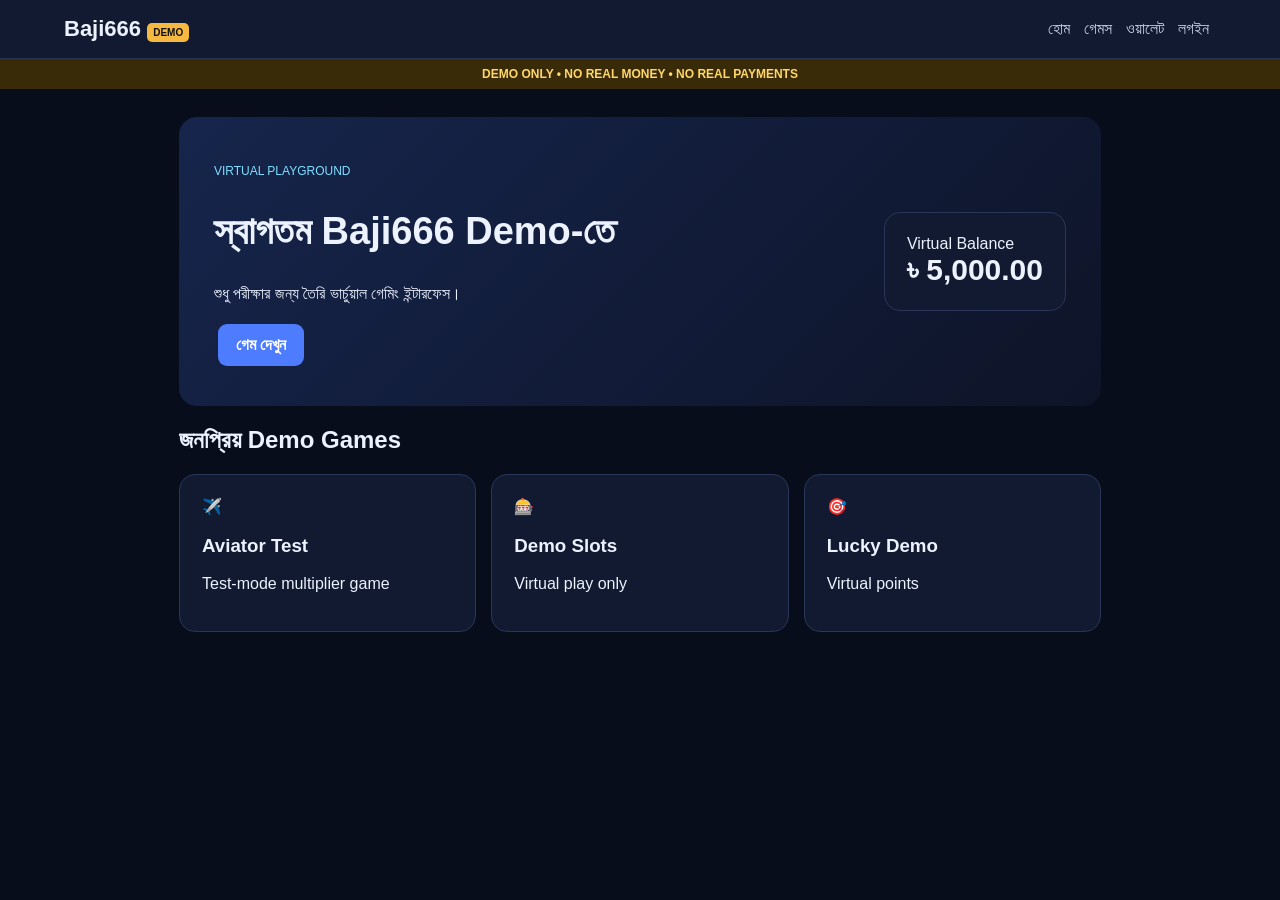
<file: index.html>
<!doctype html><html lang="bn"><head><meta charset="utf-8"><meta name="viewport" content="width=device-width,initial-scale=1"><title>Baji666 Demo</title><link rel="stylesheet" href="style.css"></head><body>
<header><b>Baji666 <span>DEMO</span></b><nav><a href="index.html">হোম</a><a href="games.html">গেমস</a><a href="wallet.html">ওয়ালেট</a><a href="login.html">লগইন</a></nav></header>
<div class="banner">DEMO ONLY • NO REAL MONEY • NO REAL PAYMENTS</div>
<main><section class="hero"><div><p class="tag">VIRTUAL PLAYGROUND</p><h1>স্বাগতম Baji666 Demo-তে</h1><p>শুধু পরীক্ষার জন্য তৈরি ভার্চুয়াল গেমিং ইন্টারফেস।</p><a class="btn" href="games.html">গেম দেখুন</a></div><div class="balance">Virtual Balance<br><strong>৳ 5,000.00</strong></div></section>
<section><h2>জনপ্রিয় Demo Games</h2><div class="cards"><a class="card" href="aviator.html">✈️<h3>Aviator Test</h3><p>Test-mode multiplier game</p></a><a class="card" href="games.html">🎰<h3>Demo Slots</h3><p>Virtual play only</p></a><a class="card" href="games.html">🎯<h3>Lucky Demo</h3><p>Virtual points</p></a></div></section></main></body></html>
</file>
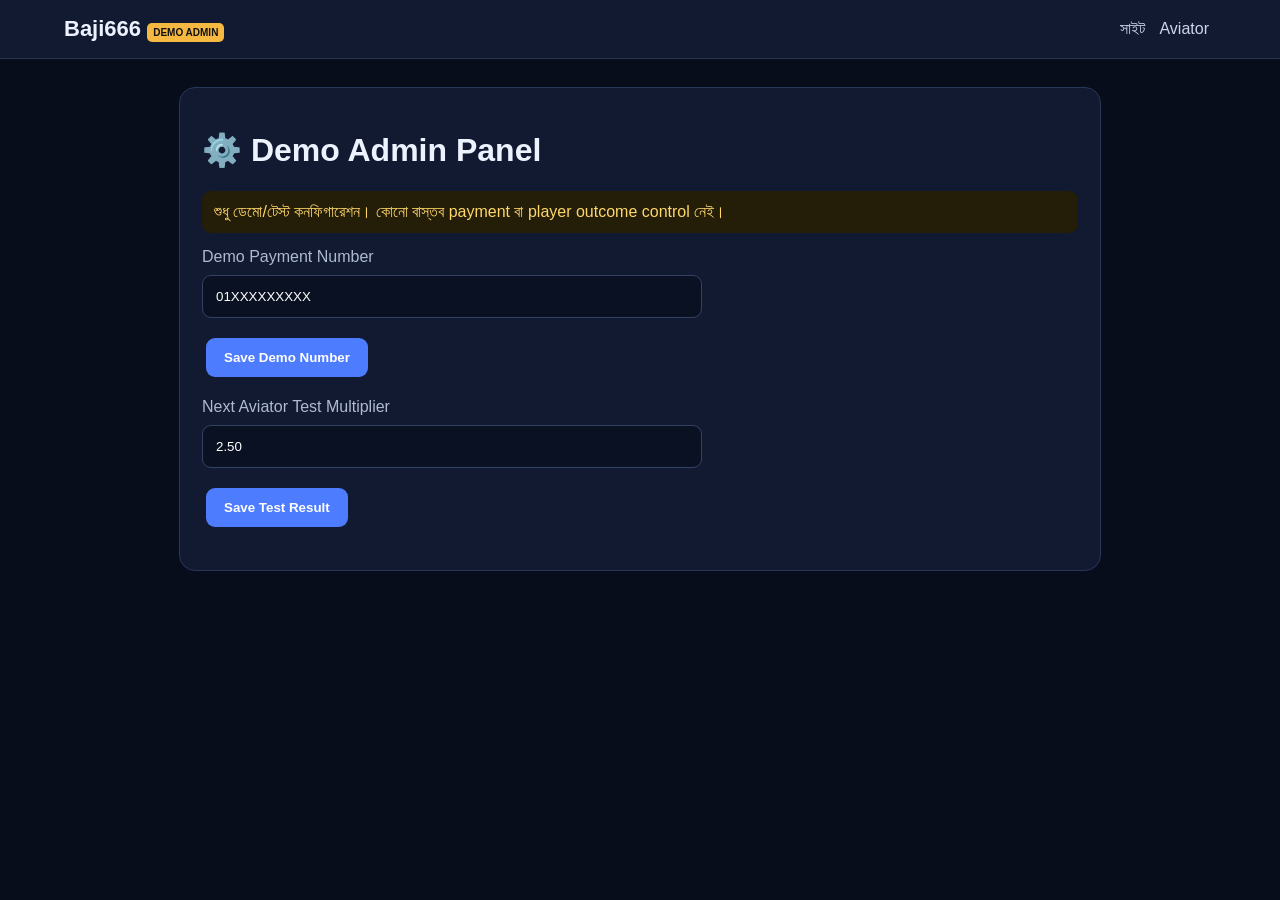
<file: admin.html>
<!doctype html><html lang="bn"><head><meta charset="utf-8"><meta name="viewport" content="width=device-width,initial-scale=1"><title>Demo Admin — Baji666</title><link rel="stylesheet" href="style.css"></head><body><header><b>Baji666 <span>DEMO ADMIN</span></b><nav><a href="index.html">সাইট</a><a href="aviator.html">Aviator</a></nav></header><main><div class="panel"><h1>⚙️ Demo Admin Panel</h1><div class="notice">শুধু ডেমো/টেস্ট কনফিগারেশন। কোনো বাস্তব payment বা player outcome control নেই।</div><label>Demo Payment Number</label><input id="num" value="01XXXXXXXXX"><button onclick="saveNum()">Save Demo Number</button><p id="n"></p><label>Next Aviator Test Multiplier</label><input id="mul" type="number" min="1.01" step=".01" value="2.50"><button onclick="saveMul()">Save Test Result</button><p id="m"></p></div></main><script>
function saveNum(){localStorage.demoNumber=document.querySelector('#num').value;document.querySelector('#n').textContent='Saved: '+localStorage.demoNumber}
function saveMul(){let x=+document.querySelector('#mul').value;if(x>=1.01){localStorage.demoMultiplier=x;document.querySelector('#m').textContent='Next test multiplier: '+x.toFixed(2)+'x'}}
</script></body></html>
</file>
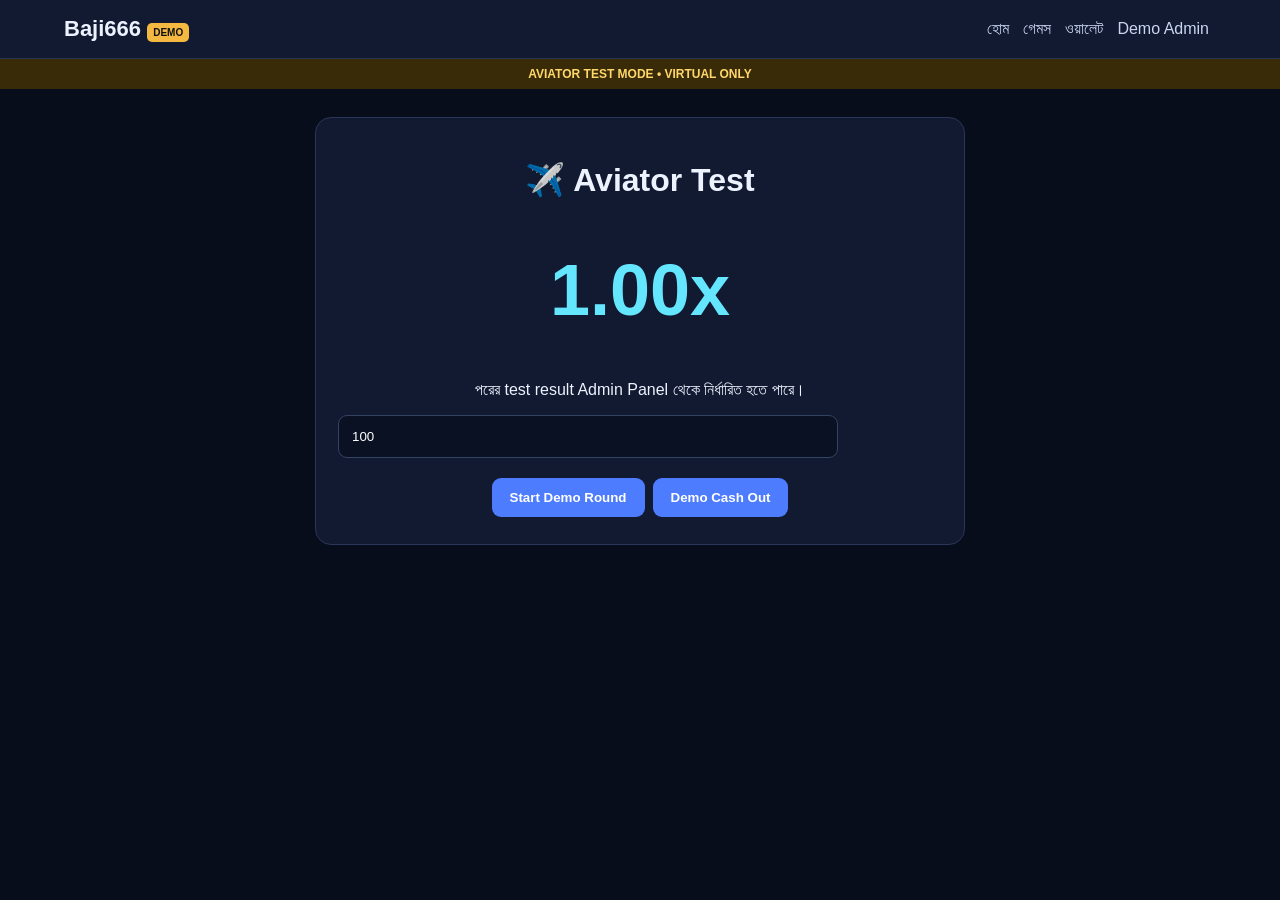
<file: aviator.html>
<!doctype html><html lang="bn"><head><meta charset="utf-8"><meta name="viewport" content="width=device-width,initial-scale=1"><title>Aviator Test — Baji666 Demo</title><link rel="stylesheet" href="style.css"></head><body><header><b>Baji666 <span>DEMO</span></b><nav><a href="index.html">হোম</a><a href="games.html">গেমস</a><a href="wallet.html">ওয়ালেট</a><a href="admin.html">Demo Admin</a></nav></header><div class="banner">AVIATOR TEST MODE • VIRTUAL ONLY</div><main><div class="game"><h1>✈️ Aviator Test</h1><div id="m">1.00x</div><p id="s">পরের test result Admin Panel থেকে নির্ধারিত হতে পারে।</p><input id="bet" type="number" value="100"><button onclick="go()">Start Demo Round</button><button onclick="stop()">Demo Cash Out</button></div></main><script>
let target=+(localStorage.demoMultiplier||2.5),m=1,t=null,r=false,bet=0;
function go(){if(r)return;r=true;bet=+document.querySelector('#bet').value;m=1;document.querySelector('#s').textContent='Test round running…';t=setInterval(()=>{m+=.05;document.querySelector('#m').textContent=m.toFixed(2)+'x';if(m>=target){clearInterval(t);r=false;document.querySelector('#s').textContent='Test round ended';}},80)}
function stop(){if(!r)return;clearInterval(t);r=false;document.querySelector('#s').textContent='Demo cash-out at '+m.toFixed(2)+'x'}
</script></body></html>
</file>
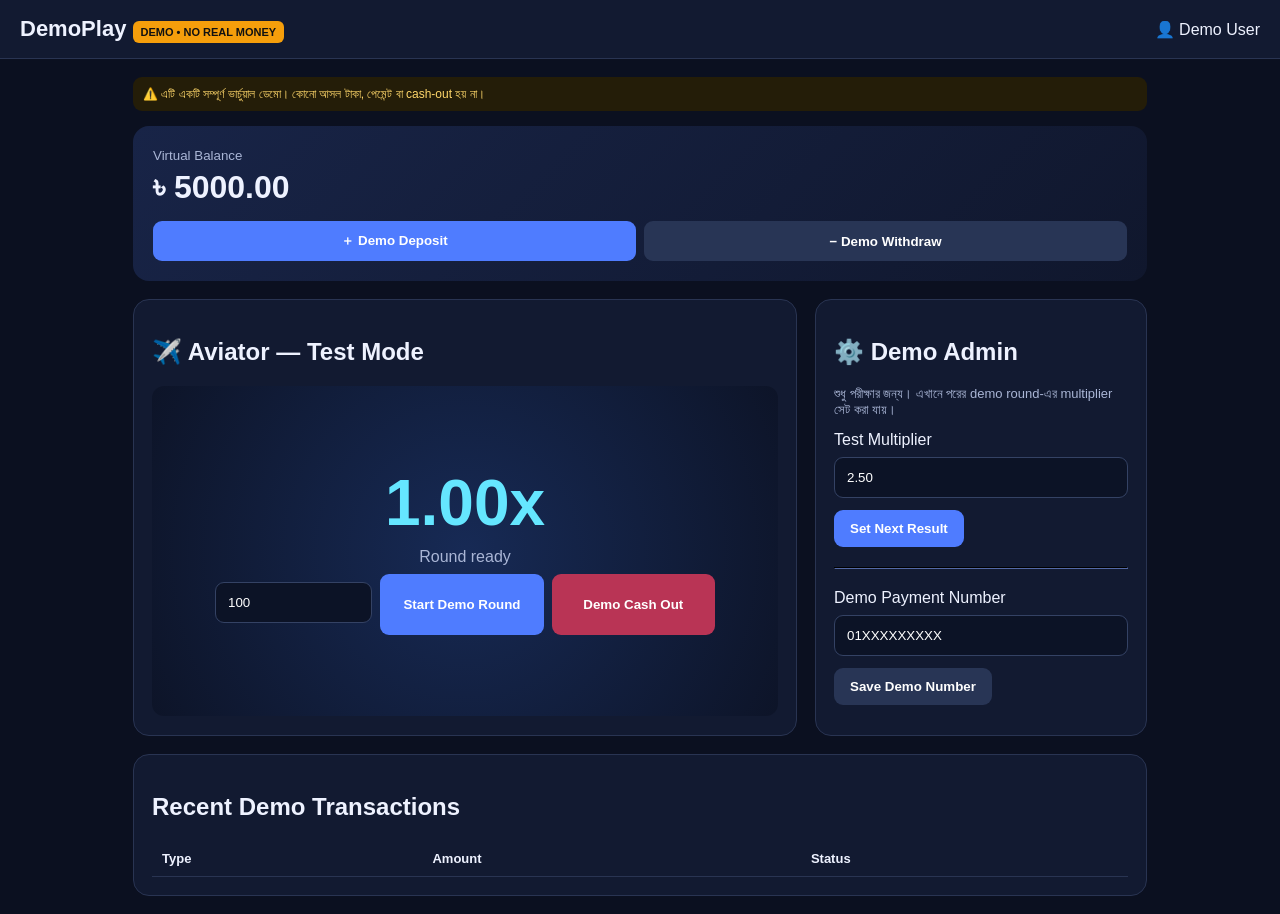
<file: demoplay_demo.html>
<!DOCTYPE html>
<html lang="bn">
<head>
<meta charset="UTF-8">
<meta name="viewport" content="width=device-width,initial-scale=1">
<title>DemoPlay — Virtual Betting Demo</title>
<style>
*{box-sizing:border-box}body{margin:0;background:#0b1020;color:#eef2ff;font-family:Arial,sans-serif}
header{background:#121a31;padding:16px 20px;display:flex;justify-content:space-between;align-items:center;border-bottom:1px solid #293452}
.logo{font-size:22px;font-weight:800}.demo{font-size:11px;background:#f59e0b;color:#111;padding:5px 8px;border-radius:6px;font-weight:800}
.wrap{max-width:1050px;margin:auto;padding:18px}.balance{background:linear-gradient(135deg,#182447,#10172d);padding:20px;border-radius:16px;margin-bottom:18px}
.balance small{color:#aab6d6}.money{font-size:32px;font-weight:800;margin:5px 0 15px}
button{border:0;border-radius:9px;padding:11px 16px;font-weight:700;cursor:pointer;background:#4f7cff;color:white}.secondary{background:#283555}.danger{background:#b93455}
.grid{display:grid;grid-template-columns:2fr 1fr;gap:18px}.card{background:#121a31;border:1px solid #293452;border-radius:16px;padding:18px}
.game{min-height:330px;display:flex;flex-direction:column;justify-content:center;align-items:center;background:radial-gradient(circle at center,#172a55,#0d1428);border-radius:12px}
.mult{font-size:64px;font-weight:900;color:#65e6ff}.status{margin:8px;color:#aab6d6}
input{width:100%;padding:12px;border-radius:9px;border:1px solid #344264;background:#0c1326;color:white;margin:8px 0 12px}
.row{display:flex;gap:8px;flex-wrap:wrap}.row>*{flex:1}
table{width:100%;border-collapse:collapse;font-size:13px}td,th{padding:10px;border-bottom:1px solid #293452;text-align:left}
.notice{background:#241d08;color:#ffd76a;padding:10px;border-radius:9px;font-size:12px;margin-bottom:15px}
.hidden{display:none}@media(max-width:750px){.grid{grid-template-columns:1fr}.mult{font-size:48px}}
</style>
</head>
<body>
<header><div class="logo">DemoPlay <span class="demo">DEMO • NO REAL MONEY</span></div><div>👤 Demo User</div></header>

<div class="wrap">
<div class="notice">⚠️ এটি একটি সম্পূর্ণ ভার্চুয়াল ডেমো। কোনো আসল টাকা, পেমেন্ট বা cash-out হয় না।</div>

<div class="balance">
<small>Virtual Balance</small>
<div class="money" id="balance">৳ 5,000.00</div>
<div class="row">
<button onclick="deposit()">＋ Demo Deposit</button>
<button class="secondary" onclick="withdraw()">− Demo Withdraw</button>
</div>
</div>

<div class="grid">
<section class="card">
<h2>✈️ Aviator — Test Mode</h2>
<div class="game">
<div class="mult" id="mult">1.00x</div>
<div class="status" id="status">Round ready</div>
<div class="row" style="width:90%;max-width:500px">
<input id="bet" type="number" min="10" value="100" placeholder="Virtual bet">
<button onclick="startRound()">Start Demo Round</button>
<button class="danger" onclick="cashout()">Demo Cash Out</button>
</div>
</div>
</section>

<aside class="card">
<h2>⚙️ Demo Admin</h2>
<p style="color:#aab6d6;font-size:13px">শুধু পরীক্ষার জন্য। এখানে পরের demo round-এর multiplier সেট করা যায়।</p>
<label>Test Multiplier</label>
<input id="adminMult" type="number" min="1.01" step="0.01" value="2.50">
<button onclick="setMultiplier()">Set Next Result</button>
<hr style="border-color:#293452;margin:20px 0">
<label>Demo Payment Number</label>
<input id="payNumber" value="01XXXXXXXXX">
<button class="secondary" onclick="saveNumber()">Save Demo Number</button>
<p id="saved" style="font-size:12px;color:#7ee2a8"></p>
</aside>
</div>

<div class="card" style="margin-top:18px">
<h2>Recent Demo Transactions</h2>
<table><thead><tr><th>Type</th><th>Amount</th><th>Status</th></tr></thead>
<tbody id="tx"></tbody></table>
</div>
</div>

<script>
let balance=5000, nextMult=2.5, currentBet=0, running=false, timer=null;

function money(n){return '৳ '+n.toFixed(2)}
function render(){document.getElementById('balance').textContent=money(balance)}
function addTx(type,amt,status='Demo'){let tr=document.createElement('tr');tr.innerHTML=`<td>${type}</td><td>${money(amt)}</td><td>${status}</td>`;document.getElementById('tx').prepend(tr)}

function deposit(){
 let n=prompt('Demo deposit amount লিখুন:','500');
 let a=Number(n); if(a>0){balance+=a;render();addTx('Demo Deposit',a)}
}
function withdraw(){
 let n=prompt('Demo withdrawal amount লিখুন:','500');
 let a=Number(n); if(a>0 && a<=balance){balance-=a;render();addTx('Demo Withdraw',a)}
 else alert('Invalid virtual amount');
}
function setMultiplier(){
 let x=Number(document.getElementById('adminMult').value);
 if(x>=1.01){nextMult=x;alert('Next demo result set to '+x.toFixed(2)+'x')}
}
function saveNumber(){
 let n=document.getElementById('payNumber').value.trim();
 document.getElementById('saved').textContent='Saved demo number: '+n;
}
function startRound(){
 if(running)return;
 let b=Number(document.getElementById('bet').value);
 if(b<=0||b>balance){alert('Virtual balance insufficient');return}
 balance-=b;render();currentBet=b;running=true;
 document.getElementById('status').textContent='Demo round running…';
 let m=1;
 clearInterval(timer);
 timer=setInterval(()=>{
   m+=0.05;
   document.getElementById('mult').textContent=m.toFixed(2)+'x';
   if(m>=nextMult){clearInterval(timer);running=false;document.getElementById('status').textContent='Test round ended';addTx('Aviator loss',b,'Demo');}
 },80);
}
function cashout(){
 if(!running||currentBet<=0){return}
 clearInterval(timer);running=false;
 let shown=parseFloat(document.getElementById('mult').textContent);
 let win=currentBet*shown;
 balance+=win;render();addTx('Aviator demo cash-out',win.toFixed(2),'Demo');
 document.getElementById('status').textContent='Demo cash-out at '+shown.toFixed(2)+'x';
 currentBet=0;
}
render();
</script>
</body>
</html>
</file>
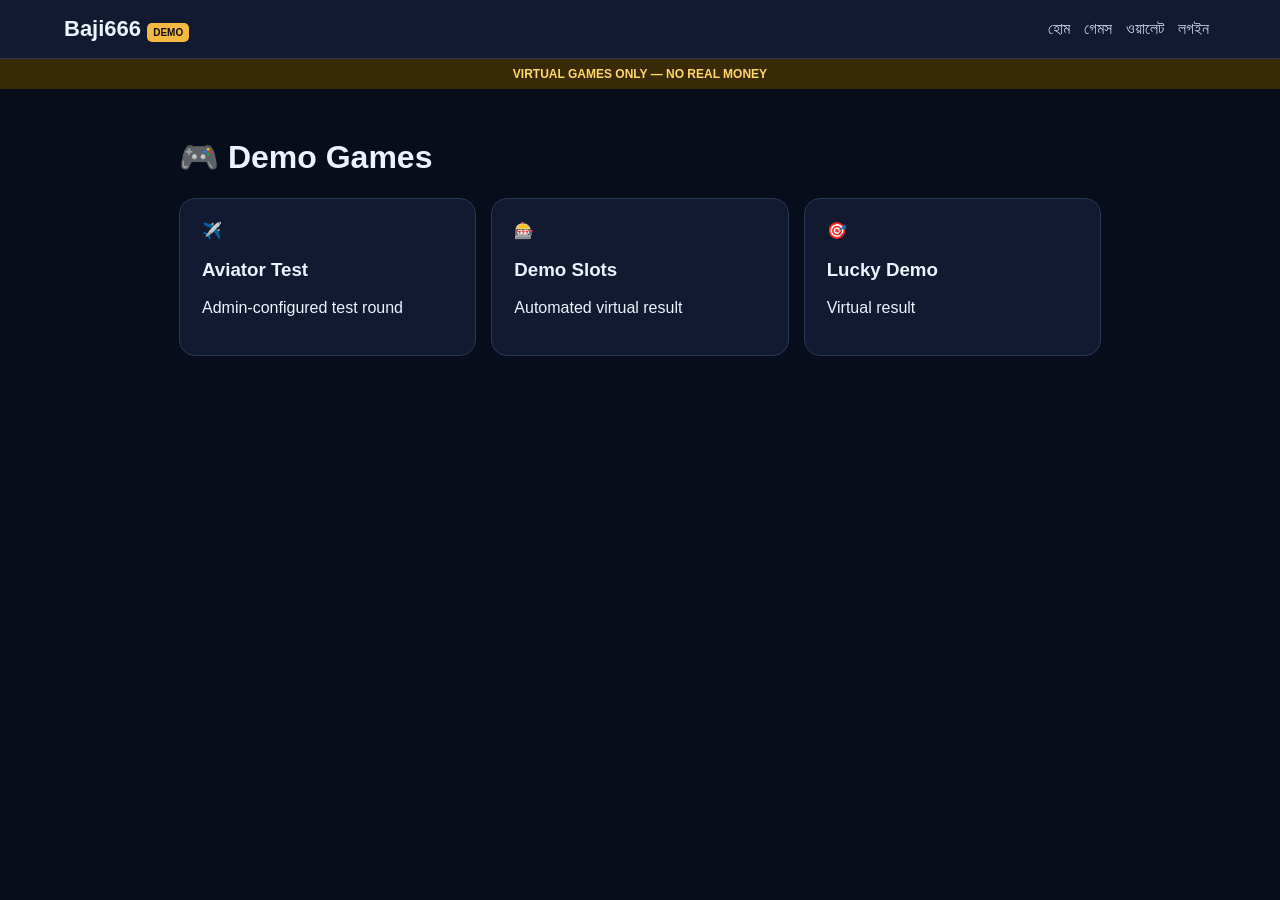
<file: games.html>
<!doctype html><html lang="bn"><head><meta charset="utf-8"><meta name="viewport" content="width=device-width,initial-scale=1"><title>Games — Baji666 Demo</title><link rel="stylesheet" href="style.css"></head><body><header><b>Baji666 <span>DEMO</span></b><nav><a href="index.html">হোম</a><a href="games.html">গেমস</a><a href="wallet.html">ওয়ালেট</a><a href="login.html">লগইন</a></nav></header><div class="banner">VIRTUAL GAMES ONLY — NO REAL MONEY</div><main><h1>🎮 Demo Games</h1><div class="cards"><a class="card" href="aviator.html">✈️<h3>Aviator Test</h3><p>Admin-configured test round</p></a><div class="card">🎰<h3>Demo Slots</h3><p>Automated virtual result</p></div><div class="card">🎯<h3>Lucky Demo</h3><p>Virtual result</p></div></div></main></body></html>
</file>
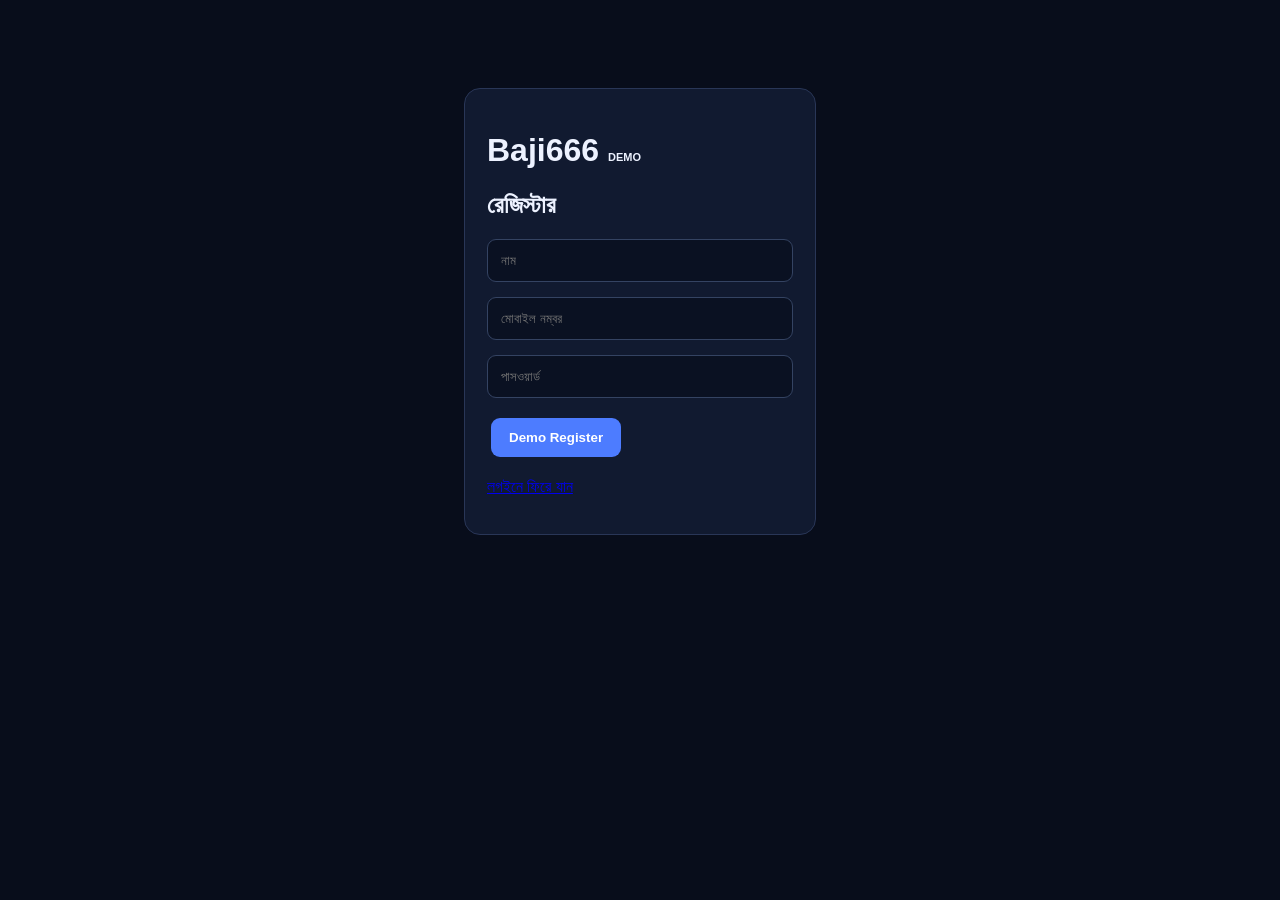
<file: register.html>
<!doctype html><html lang="bn"><head><meta charset="utf-8"><meta name="viewport" content="width=device-width,initial-scale=1"><title>Register — Baji666 Demo</title><link rel="stylesheet" href="style.css"></head><body><main class="auth"><div class="panel"><h1>Baji666 <small>DEMO</small></h1><h2>রেজিস্টার</h2><input placeholder="নাম"><input placeholder="মোবাইল নম্বর"><input type="password" placeholder="পাসওয়ার্ড"><button>Demo Register</button><p><a href="login.html">লগইনে ফিরে যান</a></p></div></main></body></html>
</file>
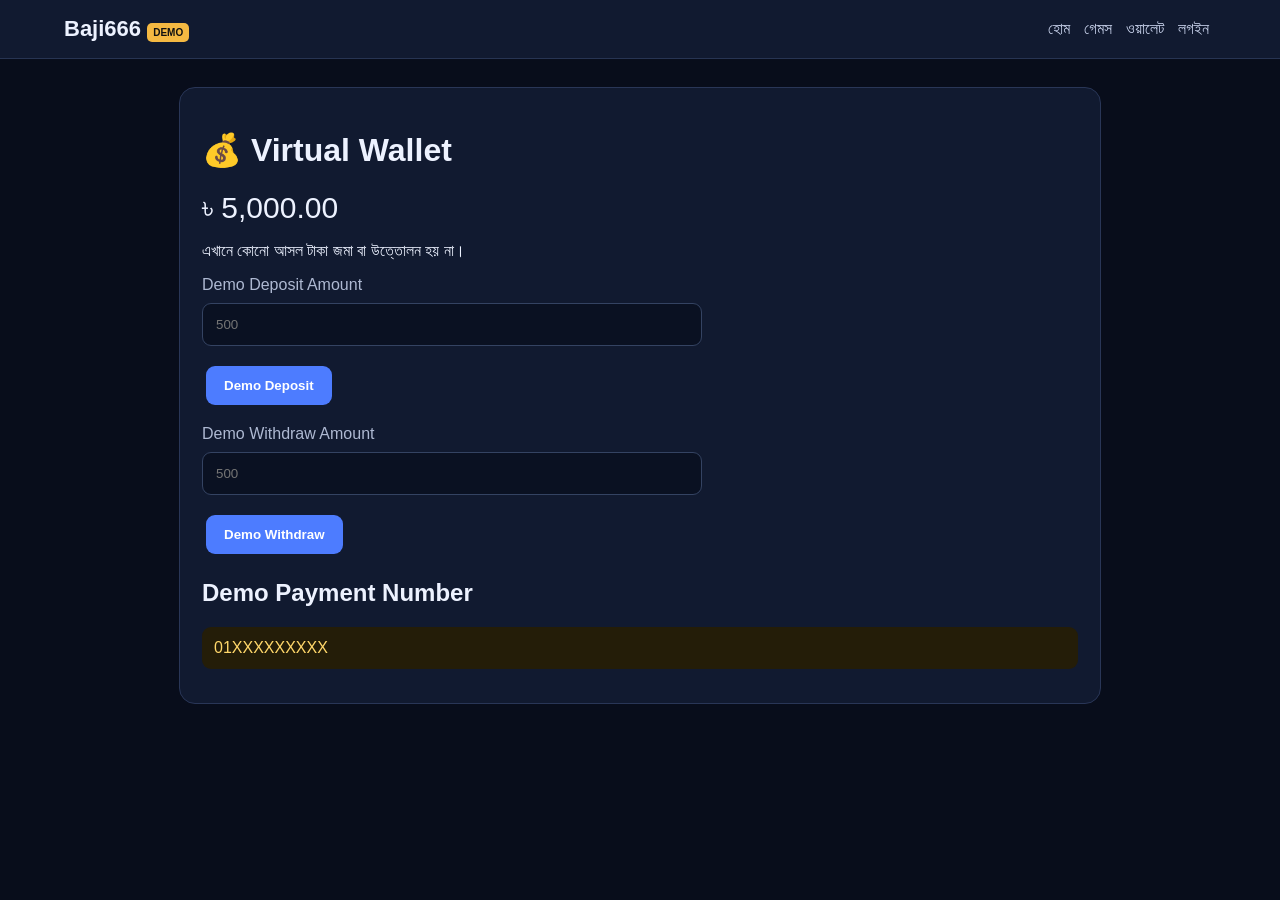
<file: wallet.html>
<!doctype html><html lang="bn"><head><meta charset="utf-8"><meta name="viewport" content="width=device-width,initial-scale=1"><title>Wallet — Baji666 Demo</title><link rel="stylesheet" href="style.css"></head><body><header><b>Baji666 <span>DEMO</span></b><nav><a href="index.html">হোম</a><a href="games.html">গেমস</a><a href="wallet.html">ওয়ালেট</a><a href="login.html">লগইন</a></nav></header><main><div class="panel"><h1>💰 Virtual Wallet</h1><div class="big">৳ 5,000.00</div><p>এখানে কোনো আসল টাকা জমা বা উত্তোলন হয় না।</p><label>Demo Deposit Amount</label><input placeholder="500"><button>Demo Deposit</button><label>Demo Withdraw Amount</label><input placeholder="500"><button>Demo Withdraw</button><h2>Demo Payment Number</h2><div class="notice">01XXXXXXXXX</div></div></main></body></html>
</file>
<file: style.css>
*{box-sizing:border-box}body{margin:0;background:#080d1b;color:#edf2ff;font-family:Arial,sans-serif}header{padding:16px 5%;background:#111a30;border-bottom:1px solid #273452;display:flex;justify-content:space-between;align-items:center;gap:20px;flex-wrap:wrap}header b{font-size:22px}header span{font-size:10px;background:#f5b942;color:#111;padding:4px 6px;border-radius:5px}nav a{color:#cbd5ee;text-decoration:none;margin:0 7px}.banner{text-align:center;background:#3a2b08;color:#ffd76a;padding:8px;font-size:12px;font-weight:bold}main{max-width:1050px;margin:auto;padding:28px 5%}.hero{background:linear-gradient(135deg,#16254c,#0e1428);padding:35px;border-radius:18px;display:flex;justify-content:space-between;gap:20px;align-items:center}.tag{font-size:12px;color:#7edfff}.hero h1{font-size:38px}.balance,.panel,.card,.game{background:#111a30;border:1px solid #293657;border-radius:16px;padding:22px}.balance strong,.big{font-size:30px}.btn,button{display:inline-block;background:#4d7cff;color:#fff;border:0;padding:12px 18px;border-radius:9px;font-weight:bold;text-decoration:none;cursor:pointer;margin:5px 4px}.cards{display:grid;grid-template-columns:repeat(3,1fr);gap:15px}.card{text-decoration:none;color:inherit}.card:hover{border-color:#6388ff}.game{text-align:center;max-width:650px;margin:auto}.game #m{font-size:72px;font-weight:900;margin:50px 0;color:#65e6ff}input{display:block;width:100%;max-width:500px;background:#0a1122;border:1px solid #344362;color:#fff;padding:13px;border-radius:9px;margin:9px 0 15px}label{display:block;margin-top:15px;color:#aeb9d2}.notice{background:#241d08;color:#ffd76a;padding:12px;border-radius:9px;margin:12px 0}.auth{max-width:480px}.auth .panel{margin-top:60px}small{font-size:11px}@media(max-width:700px){.hero{flex-direction:column}.cards{grid-template-columns:1fr}.hero h1{font-size:28px}.game #m{font-size:52px}}
</file>
